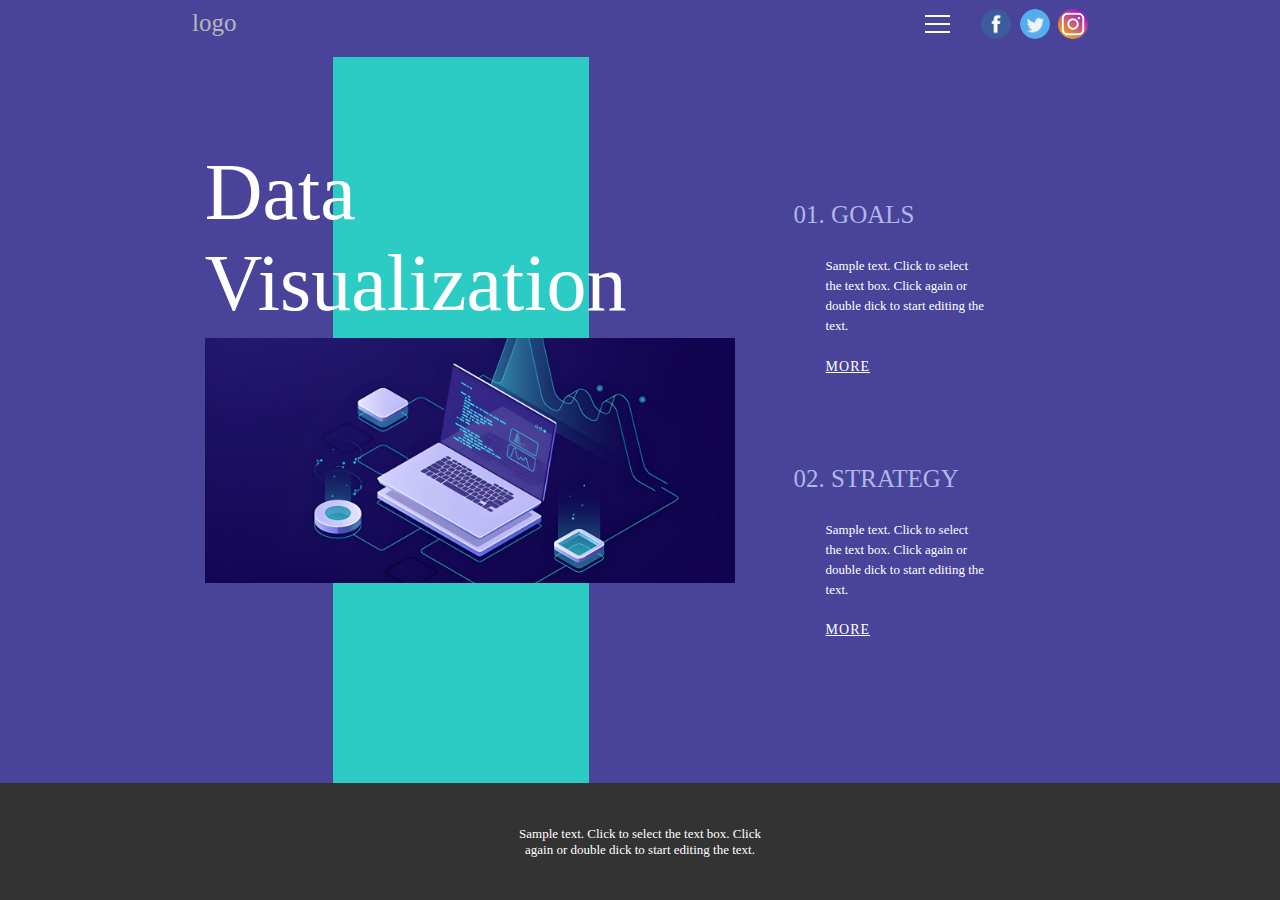
<file: Lab 4/index.html>
<!DOCTYPE html>
<html lang="en">
<head>
    <meta charset="UTF-8">
    <link rel="stylesheet" href="styles.css">
    <title>Lab4, variant 7</title>
</head>
<body>
<div class="flex-container">
    <header class="flex-item header">
        <div class="flex-item logo"><a href="index.html">logo</a></div>
        <div class="flex-item menu">
            <div class="icon" onclick="location.href='index.html';">
                <div class="menu-icon"></div>
                <div class="menu-icon"></div>
                <div class="menu-icon"></div>
            </div>
            <img class="img_social" src="images/Facebook.png" alt="Smt went wrong" usemap="#fb">
            <img class="img_social" src="images/Twitter.png" alt="Smt went wrong" usemap="#tw">
            <img class="img_social" src="images/insta.jpg" alt="Smt went wrong" usemap="#inst">
            <map name="fb">
                <area shape="circle" alt="Smt went wrong" coords="15, 15, 15" href="https://www.facebook.com/"
                      target="_blank">
            </map>
            <map name="tw">
                <area shape="circle" alt="Smt went wrong" coords="15, 15, 15" href="https://twitter.com/home?lang=uk"
                      target="_blank">
            </map>
            <map name="inst">
                <area shape="circle" alt="Smt went wrong" coords="15, 15, 15" href="https://www.instagram.com/"
                      target="_blank">
            </map>

        </div>
    </header>
    <main>
        <div class="flex-item main">
            <div class="flex-item rectangle"></div>
            <div class="flex-item topic">Data Visualization</div>
            <div class="flex-item image"><img id="img_main" src="images/laptop.jpg" alt="Smt went wrong"></div>
        </div>
        <div class="flex-item description">
            <div class="flex-item goals">
                <div class="goals-title">01. GOALS</div>
                <div class="goals-subtitle">Sample text. Click to select the text box. Click again or double dick to
                    start editing the text.
                </div>
                <div class="goals-subsubtitle"><a href="#">MORE</a></div>
            </div>
            <div class="flex-item strategy">
                <div class="strategy-title">02. STRATEGY</div>
                <div class="strategy-subtitle">Sample text. Click to select the text box. Click again or double dick to
                    start editing the text.
                </div>
                <div class="strategy-subsubtitle"><a href="#">MORE</a></div>
            </div>
        </div>
    </main>
    <footer class="flex-item footer">
        <div class="flex-item footer-filling">Sample text. Click to select the text box. Click again or double dick to
            start editing the text.
        </div>
    </footer>
</div>
</body>
</html>
</file>
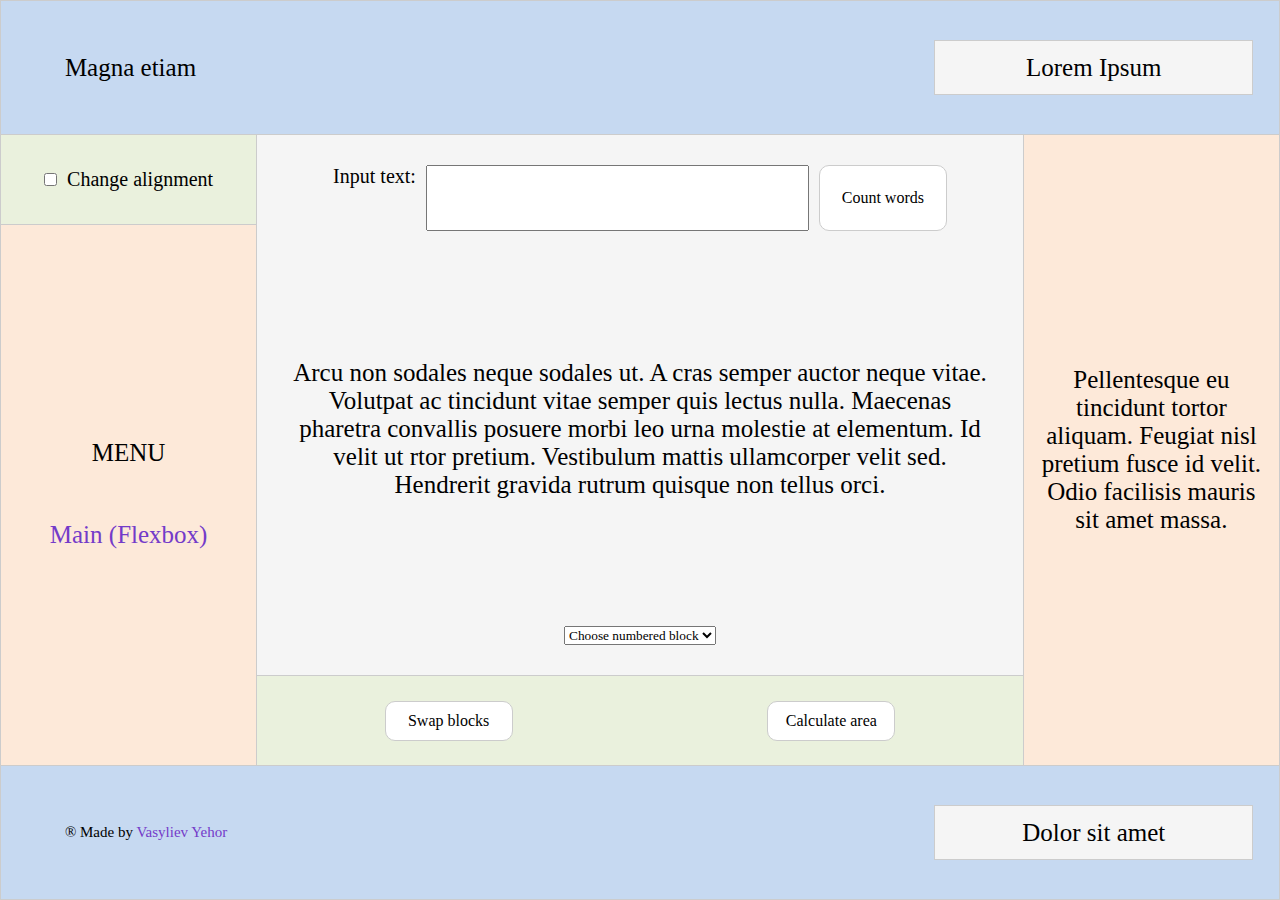
<file: Lab 5/index.html>
<!DOCTYPE html>
<html lang="en">
<head>
    <meta charset="UTF-8">
    <link rel="stylesheet" href="flexbox.css">
    <title>Lab5, variant 7</title>
</head>
<body>
<div class="flex-container">
    <header class="flex-item header">
        <div class="flex-item item-1">Magna etiam
            <div class="change-filling-form-1">
                <label class="input-label" style="align-items: center; margin-left: 3vw">Change content:
                    <textarea class="input-words change-filling-1" rows="4" cols="30"></textarea>
                </label>
                <button class="button confirm-button confirm-button-1">Confirm</button>
            </div>
            <button class="button reset-button reset-button-1">Reset</button>
        </div>
        <div class="flex-item item-x">Lorem Ipsum</div>
    </header>
    <main>
        <aside class="flex-item">
            <div class="flex-item item-2">
                <label class="checkbox-label"><input class="checkbox" type="checkbox">Сhange alignment</label>
                <div class="change-filling-form-2">
                    <label class="input-label">Change content:
                        <textarea class="input-words change-filling-2" rows="4" cols="30"></textarea>
                    </label>
                    <button class="button confirm-button confirm-button-2">Confirm</button>
                </div>
                <button class="button reset-button reset-button-2">Reset</button>
            </div>
            <div class="flex-item item-5">
                <div style="padding-bottom: 50px">MENU</div>
                <a href="index.html">Main (Flexbox)</a>
                <div class="change-filling-form-5">
                    <label class="input-label">Change content:
                        <textarea class="input-words change-filling-5" rows="4" cols="30"></textarea>
                    </label>
                    <button class="button confirm-button confirm-button-5">Confirm</button>
                </div>
                <button class="button reset-button reset-button-5">Reset</button>
            </div>

        </aside>

        <section class="flex-item">
            <div class="flex-item item-3">
                <div class="calc-words-form">
                    <label class="input-label">Input text:
                        <textarea class="input-words count-words" rows="4" cols="50"></textarea>
                    </label>
                    <button class="button count-button">Count words</button>
                </div>
                Arcu non sodales neque sodales ut. A cras semper auctor neque vitae.
                Volutpat ac tincidunt vitae semper quis lectus nulla. Maecenas pharetra convallis posuere morbi leo urna
                molestie at elementum. Id velit ut rtor pretium. Vestibulum mattis ullamcorper velit sed. Hendrerit
                gravida
                rutrum quisque non tellus orci.
                <select class="selection">
                    <option selected disabled>Choose numbered block</option>
                    <option>1</option>
                    <option>2</option>
                    <option>3</option>
                    <option>4</option>
                    <option>5</option>
                    <option>6</option>
                    <option>7</option>
                </select>
                <div class="change-filling-form-3">
                    <label class="input-label">Change content:
                        <textarea class="input-words change-filling-3" rows="4" cols="30"></textarea>
                    </label>
                    <button class="button confirm-button confirm-button-3">Confirm</button>
                </div>
                <button class="button reset-button reset-button-3">Reset</button>
            </div>
            <div class="flex-item item-6">
                <button class="button swap-button">Swap blocks</button>
                <button class="button calc-button">Calculate area</button>
                <div class="change-filling-form-6">
                    <label class="input-label" style="align-items: center">Change content:
                        <textarea class="input-words change-filling-6" rows="4" cols="30"></textarea>
                    </label>
                    <button class="button confirm-button confirm-button-6">Confirm</button>
                </div>
                <button class="button reset-button reset-button-6">Reset</button>
            </div>
        </section>
        <aside class="flex-item">
            <div class="flex-item item-4">Pellentesque eu tincidunt tortor aliquam. Feugiat nisl pretium fusce id
                velit. Odio facilisis mauris sit amet massa.
                <div class="change-filling-form-4">
                    <label class="input-label">Change content:
                        <textarea class="input-words change-filling-4" rows="4" cols="30"></textarea>
                    </label>
                    <button class="button confirm-button confirm-button-4">Confirm</button>
                </div>
                <button class="button reset-button reset-button-4">Reset</button>
            </div>
        </aside>
    </main>
    <footer class="flex-item footer">
        <div class="flex-item item-7"><p>® Made by <a href="https://github.com/georgii-e" target="_blank">Vasyliev
            Yehor</a></p>
            <div class="change-filling-form-7">
                <label class="input-label" style="align-items: center; margin-left: 3vw">Change content:
                    <textarea class="input-words change-filling-7" rows="4" cols="30"></textarea>
                </label>
                <button class="button confirm-button confirm-button-7">Confirm</button>
            </div>
            <button class="button reset-button reset-button-7">Reset</button>
        </div>
        <div class="flex-item item-y">Dolor sit amet</div>
    </footer>
</div>
<script src="scripts.js"></script>
</body>
</html>
</file>
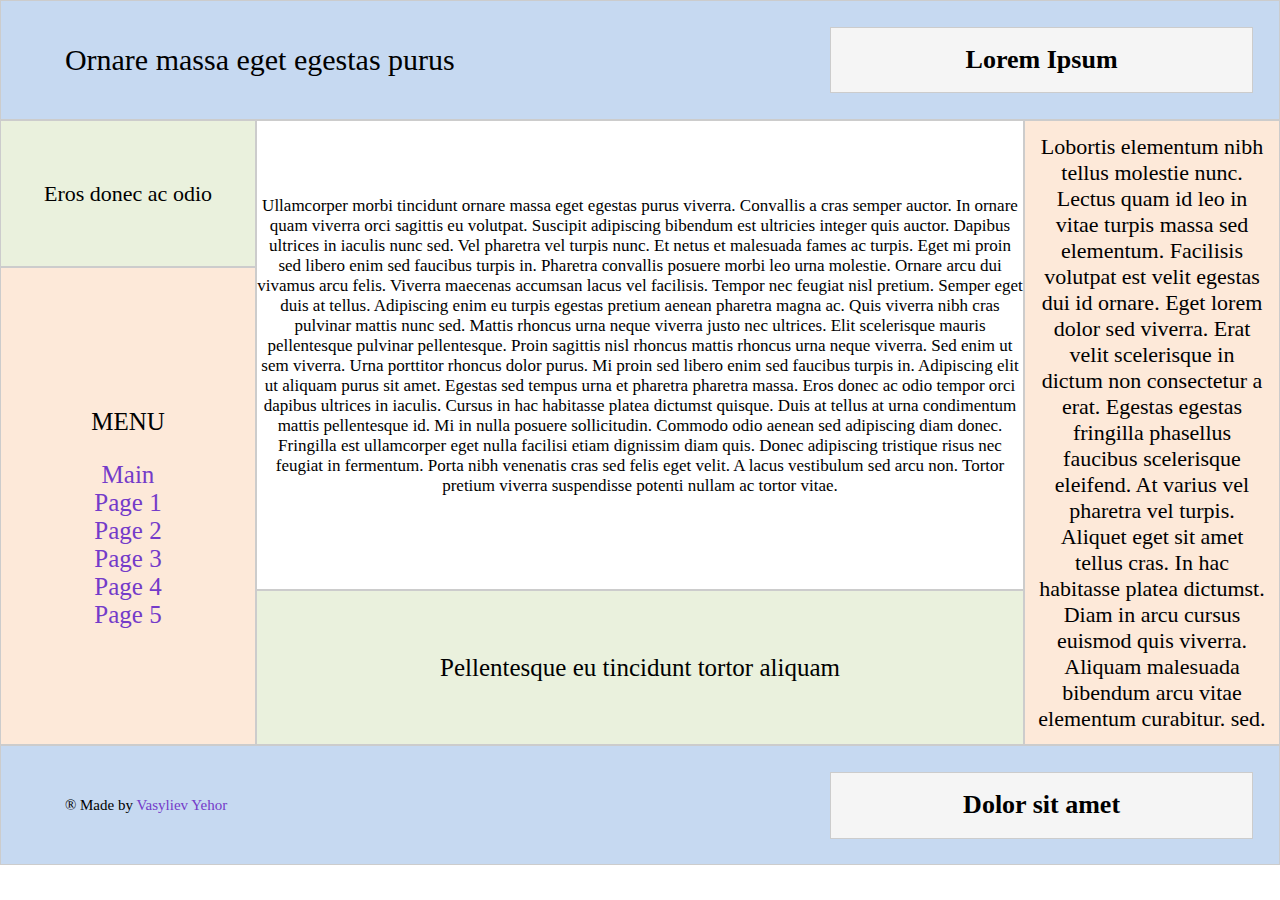
<file: Lab 1/page2.html>
<!DOCTYPE html>
<html lang="en">
<head>
    <meta charset="UTF-8">
    <link rel="stylesheet" href="styles.css">
    <title>Lab1, variant 7</title>
</head>
<body class="container">
<div id="first">
    <p style="margin-left: 5%; max-width: 65%;"> Ornare massa eget egestas purus </p>
    <div id="headerX">
        <h1 id="x">Lorem Ipsum</h1>
    </div>
</div>
<div id="second">
    <p> Eros donec ac odio  </p>
</div>
<div id="third">
    <p style="margin-top:0; text-align: center "> Ullamcorper morbi tincidunt ornare massa eget egestas purus viverra.
        Convallis a cras semper auctor. In ornare quam viverra orci sagittis eu volutpat. Suscipit adipiscing bibendum
        est ultricies integer quis auctor. Dapibus ultrices in iaculis nunc sed. Vel pharetra vel turpis nunc. Et netus
        et malesuada fames ac turpis. Eget mi proin sed libero enim sed faucibus turpis in. Pharetra convallis posuere
        morbi leo urna molestie. Ornare arcu dui vivamus arcu felis. Viverra maecenas accumsan lacus vel facilisis.
        Tempor nec feugiat nisl pretium.

        Semper eget duis at tellus. Adipiscing enim eu turpis egestas pretium aenean pharetra magna ac. Quis viverra
        nibh cras pulvinar mattis nunc sed. Mattis rhoncus urna neque viverra justo nec ultrices. Elit scelerisque
        mauris pellentesque pulvinar pellentesque. Proin sagittis nisl rhoncus mattis rhoncus urna neque viverra. Sed
        enim ut sem viverra. Urna porttitor rhoncus dolor purus. Mi proin sed libero enim sed faucibus turpis in.
        Adipiscing elit ut aliquam purus sit amet. Egestas sed tempus urna et pharetra pharetra massa.

        Eros donec ac odio tempor orci dapibus ultrices in iaculis. Cursus in hac habitasse platea dictumst quisque.
        Duis at tellus at urna condimentum mattis pellentesque id. Mi in nulla posuere sollicitudin. Commodo odio aenean
        sed adipiscing diam donec. Fringilla est ullamcorper eget nulla facilisi etiam dignissim diam quis. Donec
        adipiscing tristique risus nec feugiat in fermentum. Porta nibh venenatis cras sed felis eget velit. A lacus
        vestibulum sed arcu non. Tortor pretium viverra suspendisse potenti nullam ac tortor vitae.</p>
</div>
<div id="fourth">
    <p style="margin: 5%"> Lobortis elementum nibh tellus molestie nunc. Lectus quam id leo in vitae turpis massa sed
        elementum. Facilisis volutpat est velit egestas dui id ornare. Eget lorem dolor sed viverra. Erat velit
        scelerisque in dictum non consectetur a erat. Egestas egestas fringilla phasellus faucibus scelerisque eleifend.
        At varius vel pharetra vel turpis. Aliquet eget sit amet tellus cras. In hac habitasse platea dictumst. Diam in
        arcu cursus euismod quis viverra. Aliquam malesuada bibendum arcu vitae elementum curabitur.
        sed.</p>
</div>
<div id="fifth">
    <nav style="text-align: center">
        <p>MENU</p>
        <a href="index.html">Main</a>
        <a href="page1.html"><br>Page 1</a>
        <a href="page2.html"><br>Page 2</a>
        <a href="page3.html"><br>Page 3</a>
        <a href="page4.html"><br>Page 4</a>
        <a href="page5.html"><br>Page 5</a>
    </nav>
</div>
<div id="sixth">
    <p> Pellentesque eu tincidunt tortor aliquam </p>
</div>
<div id="seventh">
    <p id="footer"> ® Made by <a href="https://github.com/georgii-e" target="_blank">Vasyliev Yehor</a></p>
    <div id="headerY">
        <h1 id="y">Dolor sit amet</h1>
    </div>
</div>

</body>
</html>
</file>
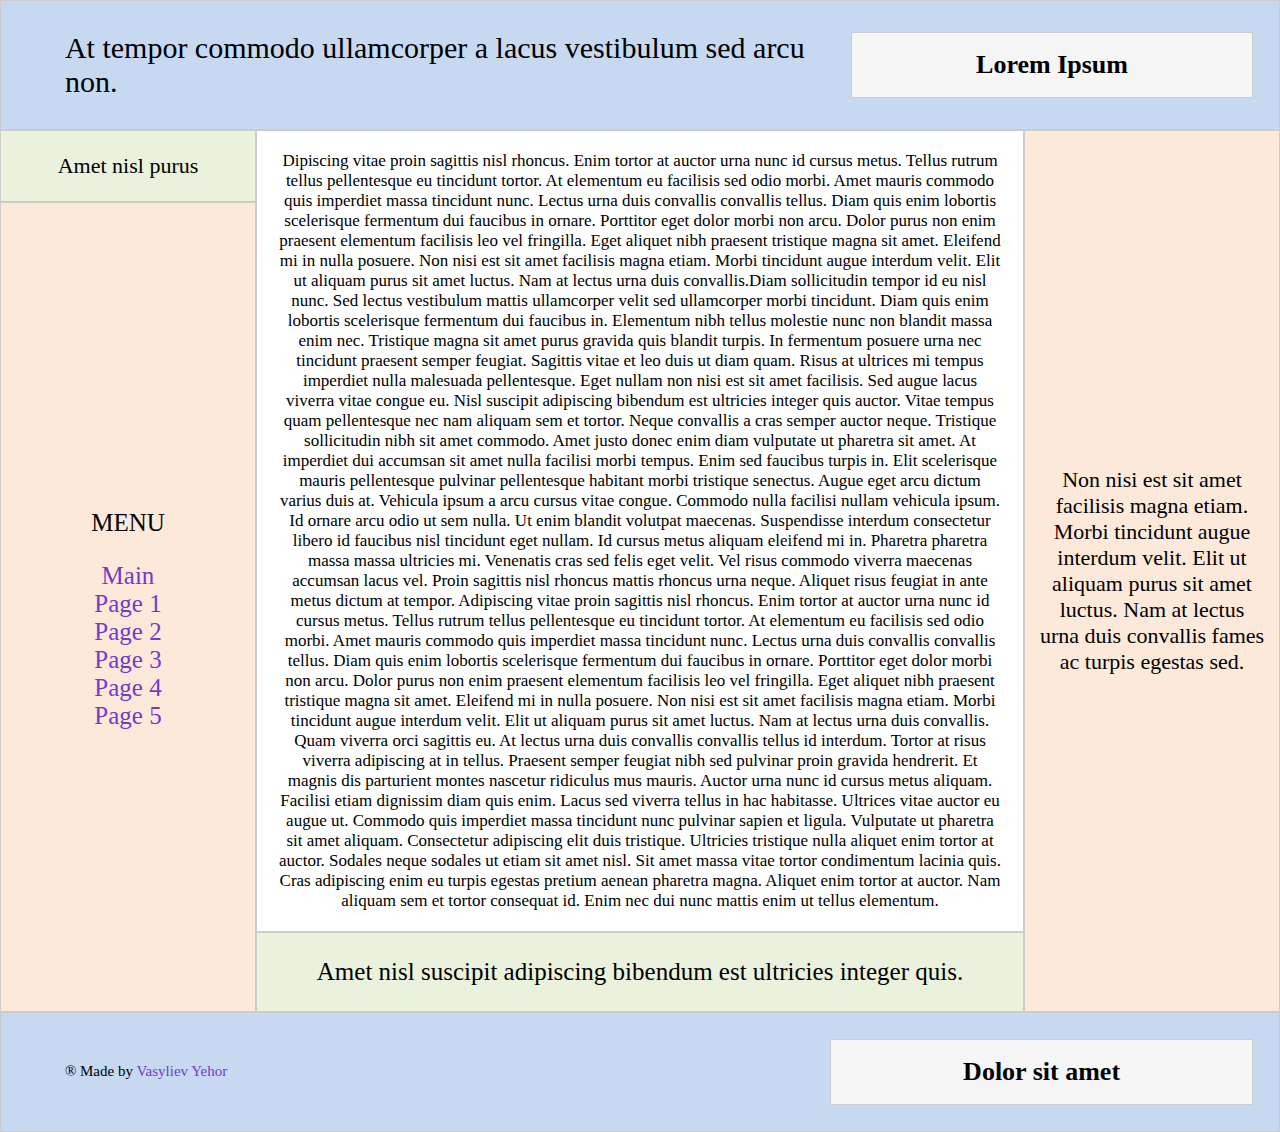
<file: Lab 1/page4.html>
<!DOCTYPE html>
<html lang="en">
<head>
    <meta charset="UTF-8">
    <link rel="stylesheet" href="styles.css">
    <title>Lab1, variant 7</title>
</head>
<body class="container">
<div id="first">
    <p style="margin-left: 5%; max-width: 65%;"> At tempor commodo ullamcorper a lacus vestibulum sed arcu non. </p>
    <div id="headerX">
        <h1 id="x">Lorem Ipsum</h1>
    </div>
</div>
<div id="second">
    <p> Amet nisl purus </p>
</div>
<div id="third">
    <p style="margin: 20px; text-align: center "> Dipiscing vitae proin sagittis nisl rhoncus. Enim tortor at auctor
        urna nunc id cursus metus. Tellus rutrum tellus pellentesque eu tincidunt tortor. At elementum eu facilisis sed
        odio morbi. Amet mauris commodo quis imperdiet massa tincidunt nunc. Lectus urna duis convallis convallis
        tellus. Diam quis enim lobortis scelerisque fermentum dui faucibus in ornare. Porttitor eget dolor morbi non
        arcu. Dolor purus non enim praesent elementum facilisis leo vel fringilla. Eget aliquet nibh praesent tristique
        magna sit amet. Eleifend mi in nulla posuere. Non nisi est sit amet facilisis magna etiam. Morbi tincidunt augue
        interdum velit. Elit ut aliquam purus sit amet luctus. Nam at lectus urna duis convallis.Diam sollicitudin
        tempor id eu nisl nunc. Sed lectus vestibulum mattis ullamcorper velit sed ullamcorper morbi tincidunt. Diam
        quis enim lobortis scelerisque fermentum dui faucibus in. Elementum nibh tellus molestie nunc non blandit massa
        enim nec. Tristique magna sit amet purus gravida quis blandit turpis. In fermentum posuere urna nec tincidunt
        praesent semper feugiat. Sagittis vitae et leo duis ut diam quam. Risus at ultrices mi tempus imperdiet nulla
        malesuada pellentesque. Eget nullam non nisi est sit amet facilisis. Sed augue lacus viverra vitae congue eu.
        Nisl suscipit adipiscing bibendum est ultricies integer quis auctor. Vitae tempus quam pellentesque nec nam
        aliquam sem et tortor. Neque convallis a cras semper auctor neque. Tristique sollicitudin nibh sit amet commodo.
        Amet justo donec enim diam vulputate ut pharetra sit amet. At imperdiet dui accumsan sit amet nulla facilisi
        morbi tempus. Enim sed faucibus turpis in. Elit scelerisque mauris pellentesque pulvinar pellentesque habitant
        morbi tristique senectus. Augue eget arcu dictum varius duis at. Vehicula ipsum a arcu cursus vitae congue.

        Commodo nulla facilisi nullam vehicula ipsum. Id ornare arcu odio ut sem nulla. Ut enim blandit volutpat
        maecenas. Suspendisse interdum consectetur libero id faucibus nisl tincidunt eget nullam. Id cursus metus
        aliquam eleifend mi in. Pharetra pharetra massa massa ultricies mi. Venenatis cras sed felis eget velit. Vel
        risus commodo viverra maecenas accumsan lacus vel. Proin sagittis nisl rhoncus mattis rhoncus urna neque.
        Aliquet risus feugiat in ante metus dictum at tempor.
        Adipiscing vitae proin sagittis nisl rhoncus. Enim tortor at auctor urna nunc id cursus metus. Tellus rutrum
        tellus pellentesque eu tincidunt tortor. At elementum eu facilisis sed odio morbi. Amet mauris commodo quis
        imperdiet massa tincidunt nunc. Lectus urna duis convallis convallis tellus. Diam quis enim lobortis scelerisque
        fermentum dui faucibus in ornare. Porttitor eget dolor morbi non arcu. Dolor purus non enim praesent elementum
        facilisis leo vel fringilla. Eget aliquet nibh praesent tristique magna sit amet. Eleifend mi in nulla posuere.
        Non nisi est sit amet facilisis magna etiam. Morbi tincidunt augue interdum velit. Elit ut aliquam purus sit
        amet luctus. Nam at lectus urna duis convallis.

        Quam viverra orci sagittis eu. At lectus urna duis convallis convallis tellus id interdum. Tortor at risus
        viverra adipiscing at in tellus. Praesent semper feugiat nibh sed pulvinar proin gravida hendrerit. Et magnis
        dis parturient montes nascetur ridiculus mus mauris. Auctor urna nunc id cursus metus aliquam. Facilisi etiam
        dignissim diam quis enim. Lacus sed viverra tellus in hac habitasse. Ultrices vitae auctor eu augue ut. Commodo
        quis imperdiet massa tincidunt nunc pulvinar sapien et ligula. Vulputate ut pharetra sit amet aliquam.
        Consectetur adipiscing elit duis tristique. Ultricies tristique nulla aliquet enim tortor at auctor. Sodales
        neque sodales ut etiam sit amet nisl. Sit amet massa vitae tortor condimentum lacinia quis. Cras adipiscing enim
        eu turpis egestas pretium aenean pharetra magna. Aliquet enim tortor at auctor. Nam aliquam sem et tortor
        consequat id. Enim nec dui nunc mattis enim ut tellus elementum. </p>
</div>
<div id="fourth">
    <p style="margin: 5%"> Non nisi est sit amet facilisis magna etiam. Morbi tincidunt augue interdum velit. Elit ut aliquam purus sit amet luctus. Nam at lectus urna duis convallis fames ac turpis egestas
        sed.</p>
</div>
<div id="fifth">
    <nav style="text-align: center">
        <p>MENU</p>
        <a href="index.html">Main</a>
        <a href="page1.html"><br>Page 1</a>
        <a href="page2.html"><br>Page 2</a>
        <a href="page3.html"><br>Page 3</a>
        <a href="page4.html"><br>Page 4</a>
        <a href="page5.html"><br>Page 5</a>
    </nav>
</div>
<div id="sixth">
    <p> Amet nisl suscipit adipiscing bibendum est ultricies integer quis. </p>
</div>
<div id="seventh">
    <p id="footer"> ® Made by <a href="https://github.com/georgii-e" target="_blank">Vasyliev Yehor</a></p>
    <div id="headerY">
        <h1 id="y">Dolor sit amet</h1>
    </div>
</div>

</body>
</html>
</file>
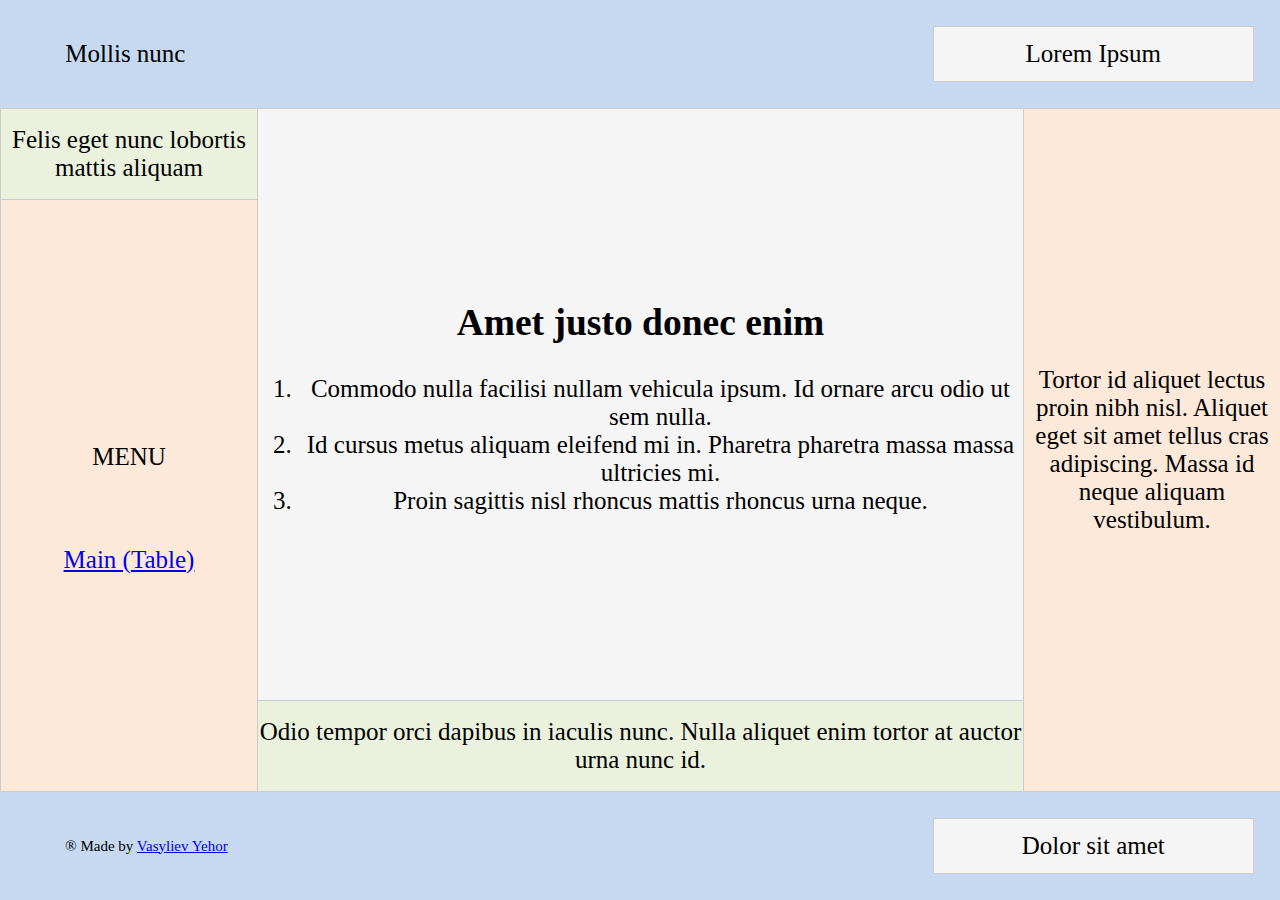
<file: Lab 3/mail.html>
<!DOCTYPE html>
<html lang="en">
<head>
    <meta charset="UTF-8">
    <title>Lab3, variant 7</title>
</head>
<body style="margin:0; padding:0;">
<table cellpadding="0" cellspacing="0" style="margin:0; padding:0; width: 100%; height: 100vh; text-align: center; font-size: 25px; font-family: 'Microsoft YaHei UI', serif;box-sizing: border-box;">
    <tr>
        <td colspan="3" style="height: 10vh; background-color: #c6d9f1;">
            <table style="margin:0; padding:0; width: 100%; height: 100%;">
                <tr>
                    <td style="text-align: start; width: 71%;padding:0;">
                        <div style="margin-left: 7%;">Mollis nunc</div>
                    </td>
                    <td style="padding:0;">
                        <div style="background-color: whitesmoke; border: solid 1px #ccc; margin: 6.5%; font-size: 25px; padding: 3.5%; min-width: min-content;">
                            Lorem Ipsum
                        </div>
                    </td>
                </tr>
            </table>
        </td>
    </tr>
    <tr>
        <td style="height: 10vh; width: 20vw; background-color: #eaf1dd; border-left:solid 1px #ccc; border-bottom:solid 1px #ccc; border-top:solid 1px #ccc;">Felis eget nunc lobortis mattis aliquam</td>
        <td rowspan="2" style="height: 59vh; background-color: whitesmoke; border-left:solid 1px #ccc; border-right:solid 1px #ccc; border-top:solid 1px #ccc;"><h2>Amet justo donec enim</h2>
            <ol>
                <li>Commodo nulla facilisi nullam vehicula ipsum. Id ornare arcu odio ut sem nulla.</li>
                <li>Id cursus metus aliquam eleifend mi in. Pharetra pharetra massa massa ultricies mi.</li>
                <li>Proin sagittis nisl rhoncus mattis rhoncus urna neque.</li>
            </ol>
        </td>
        <td rowspan="3" style="width: 20vw; background-color: #fde9d9; border-bottom:solid 1px #ccc; border-top:solid 1px #ccc;">Tortor id aliquet lectus proin nibh nisl. Aliquet eget sit amet tellus cras adipiscing. Massa id neque aliquam vestibulum.
        </td>
    </tr>
    <tr>
        <td rowspan="2" style="background-color: #fde9d9; border-left:solid 1px #ccc;border-bottom:solid 1px #ccc;">
            <nav>
                <p style="padding-bottom: 50px">MENU</p>
                <a href="mail.html">Main (Table)</a>
            </nav>
        </td>
    </tr>
    <tr>
        <td style="height: 10vh; background-color: #eaf1dd; border: solid 1px #ccc;">Odio tempor orci dapibus in iaculis nunc. Nulla aliquet enim tortor at auctor urna nunc id.
        </td>
    </tr>
    <tr>
        <td colspan="3" style="height: 10vh; background-color: #c6d9f1; font-size: 15px;">
            <table style="width: 100%; margin:0; padding:0; height: 100%;">
                <tr>
                    <td style="text-align: start; width: 71%; padding: 0">
                        <div style="margin-left: 7%;">® Made by <a href="https://github.com/georgii-e" target="_blank">Vasyliev
                            Yehor</a></div>
                    </td>
                    <td style="padding:0;">
                        <div style="background-color: whitesmoke; border: solid 1px #ccc; margin: 6.5%; font-size: 25px; padding: 3.5%; min-width: min-content;">
                            Dolor sit amet
                        </div>
                    </td>
                </tr>
            </table>
        </td>
    </tr>
</table>
</body>
</html>
</file>
<file: Lab 4/styles.css>
* {
    margin: 0;
    padding: 0;
    box-sizing: border-box;
    font-family: "Arial Rounded MT";
}

.flex-container {
    display: flex;
    flex-direction: column;
    min-height: 100vh;
    min-width: 100vw;
    background-color: #494399;
    color: white;
}

.flex-item {
    font-size: 25px;
}

.header {
    margin-top: 1vh;
    margin-bottom: 2vh;
    display: flex;
}

.logo {
    display: flex;
    color: #b7b6ba;
    margin-left: 15vw;
}

.menu {
    display: flex;
    margin-right: 15vw;
    justify-content: end;
}

main {
    display: flex;
    flex-direction: row;
    flex: 1;
    margin-left: 16vw;
}

.social_media {
    display: flex;
}

.main {
    max-width: 46vw;
}

.description {
    align-content: start;
    display: flex;
    flex-direction: column;
    max-width: 15vw;
    margin-top: 16vh;
}

.rectangle {
    position: absolute;
    z-index: 0;
    margin-left: 10vw;
    width: 20vw;
    height: 81vh;
    background-color: #2cccc4;
}

.topic {
    position: relative;
    margin-top: 10vh;
    font-size: 80px;
}

footer {
    min-height: 13vh;
    background-color: #333333;
}

#img_main {
    position: relative;
    margin-top: 1vh;
    width: 90%;
}

.img_social {
    width: 2%;
    min-width: 30px;
    margin-left: 1%;
    border-radius: 50%;
}

.goals-title {
    color: #adb8eb
}

.goals-subtitle, .strategy-subtitle {
    line-height: 20px;
    font-size: 13px;
    margin-top: 3vh;
    margin-left: 2.5vw;
}

.goals-subsubtitle,.strategy-subsubtitle {
    font-size: 14px;
    margin-top: 2.5vh;
    margin-left: 2.5vw;
    letter-spacing: 1px;
    text-decoration: underline;

}

.strategy-title {
    margin-top: 10vh;
    color: #adb8eb
}

footer {
    display: flex;
    position: relative;
    z-index: 10;
    align-items: center;
    justify-content: center;
}

.footer-filling {
    display: flex;
    text-align: center;
    font-size: 13px;
    max-width: 21vw;
}

a {
    color: inherit;
    text-decoration: none;
}
.menu-icon{
    display: inline-block;
    width: 25px;
    height: 2px;
    margin: 3px;
    background-color: white;
}
.icon:hover .menu-icon{
    background-color: #2cccc4;
    transition: 1.5s;
}
.icon{
    display: flex;
    margin-right: 1.5vw;
    flex-direction: column;
    align-self: center;
}

a:hover {
    color: #2cccc4;
    transition: 1.5s;
}
@media screen and (max-width: 1090px) {
    .flex-item{
        font-size: 2.7vh;
    }
    main {
        flex-direction: column;
        margin-left: 20vw;
    }
    .main{
        max-width: 100vh;
    }
    .topic{
        font-size: 3vh;
    }
    .rectangle{
        height: 45vh;
        width: 30vw;
        margin-left: 15vw;
    }
    #img_main {
        width: 80%;
    }
    .description{
        margin-top: 20vh;
        max-width: 45vw;
    }
    .strategy-subsubtitle{
        margin-bottom: 10vh;
    }
    .footer-filling{
        max-width: 52vw;
        font-size: 1.1vh;
    }
    .goals-subtitle, .strategy-subtitle{
        font-size: 1.3vh;
        line-height: 1.5vh;
    }
    .goals-subsubtitle, .strategy-subsubtitle{
        font-size: 1.5vh;
        letter-spacing: 0.7vw;
    }
    .img_social{
        min-width: 6vw;
        width: 1%;
    }
    .menu-icon{
        width: 4vw;
        height: 0.2vh;
        margin: 0.3vh;
        background-color: white;
    }

}
</file>
<file: Lab 5/flexbox.css>
* {
    margin: 0;
    padding: 0;
    box-sizing: border-box;
    font-family: "Microsoft YaHei UI", serif;
}

.flex-container {
    display: flex;
    flex-direction: column;
    min-height: 100vh;
}

.flex-item {
    font-size: 25px;
    justify-content: center;
}

main {
    display: flex;
    flex-direction: row;
    flex: 1;
}

aside {
    display: flex;
    flex-direction: column;
    flex: 1;
    border-left: solid 1px #ccc;
    border-right: solid 1px #ccc;
}

section {
    display: flex;
    flex-direction: column;
    flex: 3;
}

.item-1, .item-7 {
    display: flex;
    margin-left: 5%;
    align-items: center;
    justify-content: start;
    width: 65%;
    min-width: min-content;
}

.item-2 {
    display: flex;
    align-items: center;
    text-align: center;
    flex-direction: column;
    background-color: #eaf1dd;
    border-bottom: solid 1px #ccc;
    min-height: 10vh;
}

.item-3 {
    padding: 30px;
    display: flex;
    flex: 1;
    align-items: center;
    text-align: center;
    background-color: whitesmoke;
    justify-content: space-between;
    flex-direction: column;
}

.item-4 {
    display: flex;
    padding: 10px;
    flex: 1;
    flex-direction: column;
    align-items: center;
    text-align: center;
    background-color: #fde9d9;
}

.item-5 {
    display: flex;
    flex-direction: column;
    flex: 1;
    text-align: center;
    padding: 10px;
    background-color: #fde9d9;
}

.item-6 {
    display: flex;
    align-items: center;
    background-color: #eaf1dd;
    border-top: solid 1px #ccc;
    min-height: 10vh;
}

.item-7 {
    font-size: 15px;
}

.header, .footer {
    min-height: 15vh;
    display: flex;
    background-color: #c6d9f1;
    flex-direction: row;
    justify-content: space-between;
    border: solid 1px #ccc;
}

.item-x, .item-y {
    display: flex;
    align-self: center;
    text-align: center;
    background-color: whitesmoke;
    border: solid 1px #ccc;
    margin: 2%;
    width: 25%;
    min-width: min-content;
    padding: 1%;
}

#img_main {
    width: 60%;
    border-radius: 80px;
    padding: 1.5%;
}

a {
    color: #743bc9;
    text-decoration: none;
    line-height: 35px;
}

.button {
    border: solid 1px #ccc;
    background-color: white;
    padding: 10px;
    text-align: center;
    font-size: 16px;
    margin: 0 auto;
    width: 10vw;
    transition-duration: 0.4s;
    cursor: pointer;
    border-radius: 10px;
}

.button:hover {
    background-color: #c6d9f1;
}

.input-label {
    display: flex;
    justify-content: start;
    font-size: 20px;
}

.input-words {
    margin-left: 10px;
    resize: none;
}

.count-button {
    margin-left: 10px;
}

.calc-words-form {
    display: flex;
}

.checkbox-label {
    font-size: 20px;
    padding: 10px;
}
.checkbox{
    margin-right: 10px;
}

.change-filling-form-1, .change-filling-form-7{
    /*display: flex;*/
    display: none;
    padding: 10px;
    flex-direction: row;
}
.change-filling-form-2, .change-filling-form-3, .change-filling-form-4, .change-filling-form-5, .change-filling-form-6{
    /*display: flex;*/
    display: none;
    padding: 10px;
    flex-direction: column;
}

.confirm-button{
    margin-top: 10px;

}
.confirm-button-1, .confirm-button-7{
    margin-left: 10px;
}
.reset-button{
    display: none;
}
</file>
<file: Lab 1/styles.css>
html {
    height: 100%;
    width: 100%;
    font-family: "Microsoft YaHei UI" ;
}
body {
    margin: 0;
    padding: 0;
    border: 0;
}
#x, #y {
    height: 100%;
    width: 100%;
    text-align: center;
    background-color: whitesmoke;
}
#headerX, #headerY {
    background: whitesmoke;
    width: 33%;
    margin: 2%;
    font-size: 13px;
}

.container {
    display: grid;
    grid-template-columns: 1fr 3fr 1fr;
    grid-template-rows: fit-content(25%) fit-content(8.3%) fit-content(25%) max-content fit-content(8.3%) fit-content(25%);
    /*3fr 1fr 4fr 1fr 3fr*/
    grid-template-areas:
            "first first first"
            "second third fourth"
            "fifth third fourth"
            "fifth sixth fourth"
            "seventh seventh seventh";
    justify-items: stretch;
    height: 100%;
    width: 100%;
}

div {
    border: solid 1px #ccc;
}

#first {
    display: flex;
    justify-content: space-between;
    align-items: center;
    background-color: #c6d9f1;
    grid-area: first;
    font-size: 30px;
}
#second {
    display: flex;
    background-color: #eaf1dd;
    align-items: center;
    justify-content: center;
    grid-area: second;
    text-align: center;
    font-size: 22px;
}
#third {
    display: flex;
    background-color: white;
    flex-direction: column;
    justify-content: center;
    align-items: center;
    grid-area: third;
    font-size: 17px
}
#fourth {
    display: flex;
    background-color: #fde9d9;
    flex-direction: column;
    justify-content: center;
    align-items: center;
    grid-area: fourth;
    text-align: center;
    font-size: 22px;
}
#fifth {
    display: flex;
    font-size: 25px;
    background-color: #fde9d9;
    flex-direction: column;
    align-items: center;
    justify-content: center;
    grid-area: fifth;
}
#sixth {
    display: flex;
    flex-direction: row;
    justify-content: center;
    align-items: center;
    text-align: center;
    background-color: #eaf1dd;
    grid-area: sixth;
    font-size: 25px;
}
#seventh {
    display: flex;
    justify-content: space-between;
    align-items: center;
    background-color: #c6d9f1;
    grid-area: seventh;
}
#footer{
    font-size: 15px;
    margin-left: 5%;
    max-width: 65%;
}
a{
    color: #743bc9;
    text-decoration:none;
}
#img_main {
    width: 60%;
    border-radius: 80px;
    padding: 1.5%;
}
</file>
